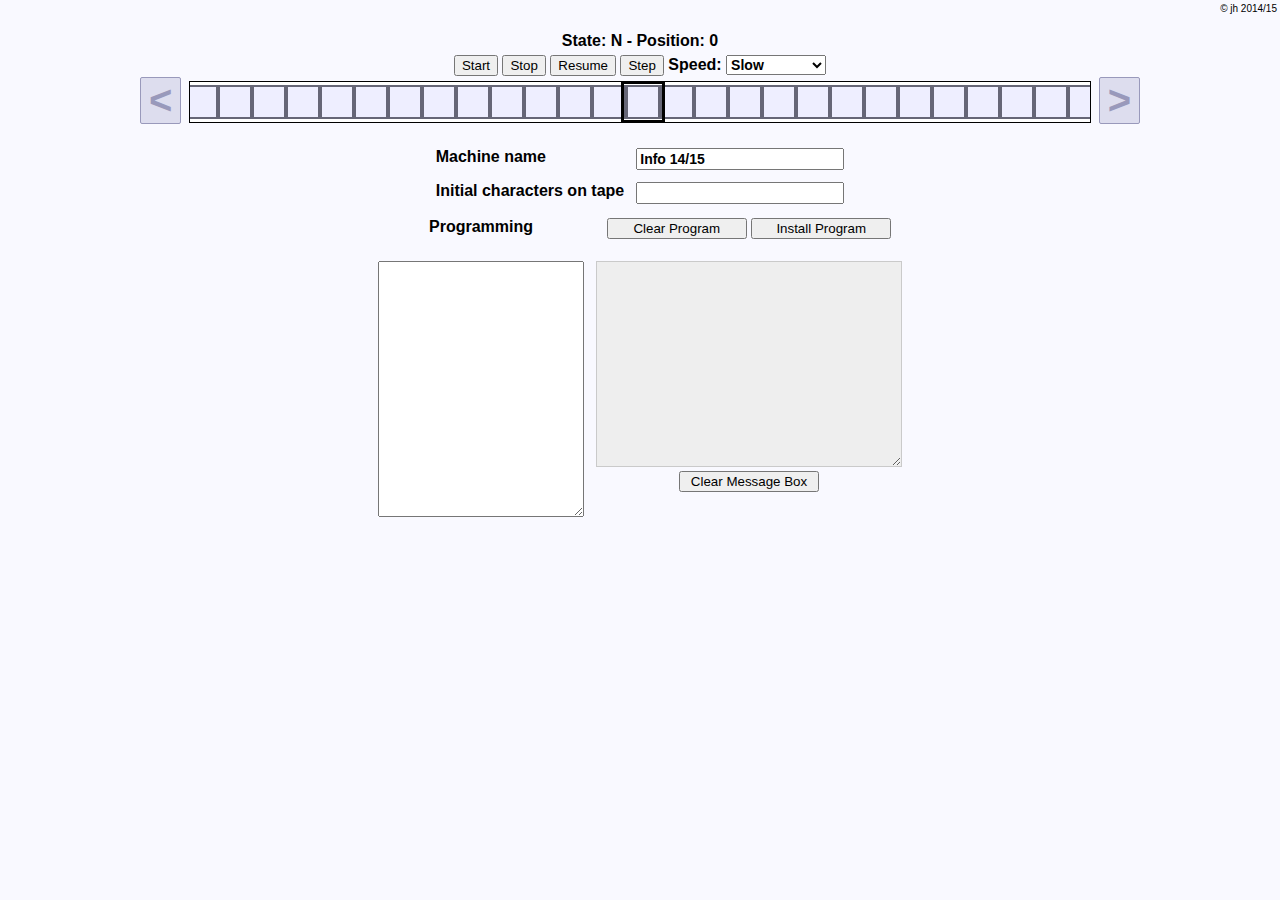
<file: v1/index.html>
<!DOCTYPE html>
<html>
    <head>
        <title>JavaScript-Turing-Simulator</title>
        <meta charset="UTF-8">
        <meta name="viewport" content="width=device-width, initial-scale=1.0">
        <style type="text/css">
            #band .feld {
                width: 30px;
                height: 30px;
                font-weight: bold;
                text-align: center;
                vertical-align: middle;
                display: inline-block;
                font-size: 20px;
                border: 2px solid #667;
                background-color: #eef;
                margin: 0;
                padding: 0;
            }
            #band {
                transition: margin-left 0.1s linear;
                margin-left: -16564px;
                white-space: nowrap;
                padding: 0;
            }
            #bandhalter {
                width: 900px;
                height: 34px;
                border: 1px solid black;
                background-color: #fff;
                margin: 0 auto;
                padding: 3px 0;
                overflow: hidden;
            }
            #turing {
                width: 1000px;
                position: absolute;
            }
            #marker {
                position: absolute;
                
                border: 3px solid black;
                width: 38px;
                height: 36px;
                margin: 0 -19px;
                position: absolute;
                top: 0px;
                left: 50%;
            }
            #content {
                width: 1000px;
                margin: 0 auto;
                padding: 10px;
                text-align: center;
            }
            #arrleft {
                float: left;
            }
            #arrright {
                float: right;
            }
            .arr {
                margin-top: -4px;
                font-weight: bold;
                font-size: 40px;
                display: inline-block;
                border-radius: 2px;
                background-color: #dde;
                border: 1px solid #99b;
                color: #99b;
                padding: 0 8px;
            }
            #control div {
                margin: 5px;
            }
            #speed {
                width: 100px;
            }
            .space {
                height: 60px;
            }
            .text {
                font-weight: bold;
                font-family: Arial, sans-serif;
                font-size: 14px;
            }
            .feld {
                width: 200px;
            }
            .but {
                width: 140px;
            }
            #input {
                width: 200px;
                height: 250px;
            }
            #output {
                width: 300px;
                height: 200px;
                background-color: #eee;
            }
            #config table td {
                vertical-align: top;
                margin: 20px;
                padding: 5px;
            }
            #config div {
                margin: 5px;
            }
            .center {
                margin: 0 auto;
            }
            .aleft td {
                text-align: left;
            }
            #copy {
                text-align: right;
                font-weight: normal;
                font-size: 10px;
                padding: 3px;
            }
            #clear {
                overflow: hidden;
                height: 0;
                transition: 0.3s height;
            }
            body {
                margin: 0;
                padding: 0;
                background-color: #f9f9ff;
                font-family: Arial;
                font-size: 16px;
                font-weight: bold;
            }
        </style>
        <script type="text/javascript">
        window.onerror = function (n, d, z) {
            alert("JavaScript - Fehler: " + n + "\nZeile " + z);
        };
        
        function action(state, char, dir) {
            this.state = state;
            this.char = char;
            this.dir = dir;
        }
        
        OFFSET = 436; //13 * 34 - 6
        
        currentState = 1; //zustand
        currentPosition = 500; //zeigerposition
        donext = false; //schritte durchgehen
        haltState = false; //haltzustand erreicht
        installed = false; //programm installiert
        transitions = 0;
        
        function message (msg) {
            document.getElementById("output").value += msg + "\n";
            document.getElementById("output").scrollTop = document.getElementById("output").scrollHeight;
        }
        function haltmessage (reason) {
            message("Machine halted:\n" + reason + "\n" + transitions + " total transitions\n" + getNonBlank() + " non-blank characters on tape");
        }
        function getNonBlank () {
            var count = 0;
            for (var i = 0; i < 1000; i++) {
                if (document.getElementsByClassName("feld")[i].innerHTML !== "")
                    count++;
            }
            return count;
        }
        function clearmsg () {
            document.getElementById("output").value = "";
        }
        function onestep () {
            if (!installed) { message("Error:\nNo program entered\n"); return; }
            if (haltState) { message("Error:\nHalt state reached\n"); return; }
            if (donext) { message("Already running"); return; }
            nextStep();
        }
        function stop () {
            if (!installed) { message("Error:\nNo program entered\n"); return; }
            if (haltState) { message("Error:\nHalt state reached\n"); return; }
            if (!donext) { message("Machine ist not running"); return; }
            haltmessage("User interrupt");
            donext = false;
            clearTimeout(nextStepDelay);
        }
        function rstart () {
            if (!installed) { message("Error:\nNo program entered\n"); return; }
            if (donext) { message("Already running"); return; }
            message("Running...");
            reset();
            donext = true;
            haltState = false;
            nextStep();
        }
        function resume () {
            if (!installed) { message("Error:\nNo program entered\n"); return; }
            if (haltState) { message("Error:\nHalt state reached\n"); return; }
            if (donext) { message("Already running"); return; }
            message("Running...");
            donext = true;
            nextStep();
        }
        function reset () {
            currentState = 1;
            transitions = 0;
            var stateind = document.getElementById("state");
            stateind.innerHTML = currentState;
            var posind = document.getElementById("pos");
            posind.innerHTML = currentPosition - 500;
            currentPosition = 500;
            var band = document.getElementById("band");
            band.style.transition = "none";
            band.style.marginLeft = -(500 * 34) + OFFSET + "px";
            
            for (var i = 0; i < 1000; i++) {
                document.getElementsByClassName("feld")[i].innerHTML = chars.charAt(i-500).replace(/ /, "") || "";
            }
            haltState = false;
        }
        
        function nextStep () {
            var felder = document.getElementsByClassName("feld");
            var band = document.getElementById("band");
            var right = document.getElementById("arrright");
            var left = document.getElementById("arrleft");
            var speed = document.getElementById("speed");
            var stateind = document.getElementById("state");
            var posind = document.getElementById("pos");

            right.style.color = "#99b";
            right.style.backgroundColor = "#dde";
            left.style.color = "#99b";
            left.style.backgroundColor = "#dde";
                
            var value = felder[currentPosition].innerHTML;
            value = (value === "") ? "_" : value;
            if (!actions[currentState]) {
                haltmessage("No applicable transition found");
                haltState = true;
                donext = false;
                return;
            }    
            var action = actions[currentState][value];
            
            if (!action) {
                haltmessage("No applicable transition found");
                haltState = true;
                donext = false;
                return;
            }

            transitions++;
            currentState = action.state;
            stateind.innerHTML = currentState;
            var value = action.char;
            value = (value === "_") ? "" : value;
            felder[currentPosition].innerHTML = value;
            
            var delay = (speed.value === "calc") ? 0 : (speed.value === "very fast") ? 50 : (speed.value === "fast") ? 300 : 700;
            band.style.transition = (speed.value === "very fast") ? "none" : "1s margin-left linear";
            band.style.transitionDuration = delay / 2 / 1000 + "s";

            currentPosition += (action.dir === ">") ? 1 : (action.dir === "<") ? -1 : 0;
            band.style.marginLeft = -(currentPosition * 34) + OFFSET + "px";
            
            posind.innerHTML = currentPosition - 500;
                
            if (currentState !== "H") {
                if (action.dir === ">") {
                    right.style.color = "#dde";
                    right.style.backgroundColor = "#99b";
                }
                if (action.dir === "<") {
                    left.style.color = "#dde";
                    left.style.backgroundColor = "#99b";
                }
                
                if (donext)
                    nextStepDelay = setTimeout("nextStep();", delay);
            } else {
                donext = false;
                haltState = true;
                haltmessage("Halt state reached");
            }
        }
        
        function clearq () {
            document.getElementById("clear").style.height = "25px";
        }
        
        function clearconfirm () {
            document.getElementById("clear").style.height = "0";
            document.getElementById("input").value = "";
        }
        
        function clearcancel () {
            document.getElementById("clear").style.height = "0";
        }
        
        actions = new Array();
        function install () {
            if (donext) { message("Cannot install while running..."); return; }
            donext = false;
            message("Entering program...");
            var input = document.getElementById("input").value;
            input = input.replace(/ +/g, " ");
            if (input === "") { message("Error:\nNo programming entered\n"); return; }
            var lines = input.split("\n");
            actions = new Array();
            for (var i = 0; i < lines.length; i++) {
                if (lines[i] === "") continue;
                var halves = lines[i].split(" ");
                var cond = halves[0].split(",");
                var act = halves[1].split(",");
                var state = cond[0];
                var char = cond[1];
                var astate = act[0];
                var achar = act[1];
                var dir = act[2] || "";
                
                if (!actions[state])
                    actions[state] = new Array();

                actions[state][char] = new action(astate, achar, dir);
            }
            chars = document.getElementById("chars").value;
            if (chars.length > 500) { message("Error:\nToo many characters to write\n"); return; }
            donext = false;
            installed = true;
            message("Machine programmed successfully");
            reset();
        }
        
        function init () {
            var band = document.getElementById("band");
            for (var i = 0; i < 1000; i++) {
                var div = document.createElement("div");
                div.innerHTML = "";
                div.className = "feld";
                band.appendChild(div);
            }
        }
        window.onload = init;
        </script>
    </head>
    <body>
        <div id="copy">&copy; jh 2014/15</div>
        <div id="content">
            <div id="control">
                <div>
                State: <span id="state">N</span> - Position: <span id="pos">0</span>
                </div>
                <div>
                    <input type="button" value="Start" onclick="rstart()">
                    <input type="button" value="Stop" onclick="stop()">
                    <input type="button" value="Resume" onclick="resume()">
                    <input type="button" value="Step" onclick="onestep()">
                    Speed:
                    <select size="1" id="speed" class="text">
                        <option value="slow">Slow</option>
                        <option value="fast">Fast</option>
                        <option value="very fast">Very Fast</option>
                        <option value="calc" disabled>Compute</option>
                    </select>
                </div>
            </div>
            <div id="arrleft" class="arr">&lt;</div>
            <div id="arrright" class="arr">&gt;</div>
            <div id="turing">
                <div id="marker">
                </div>
                <div id="bandhalter">
                    <div id="band">
                    </div>
                </div>
            </div>
            <div class="space"></div>
            <div id="config">
                <table class="center aleft"><tr>
                        <td>Machine name</td>
                        <td><input type="text" class="text feld" value="Info 14/15"></td>
                    </tr><tr>
                        <td>Initial characters on tape</td>
                        <td><input type="text" class="text feld" id="chars"></td>
                </tr></table>
                <table class="center"><tr>
                        <td>Programming</td>
                        <td>
                            <input type="button" value="Clear Program" class="but" onclick="clearq()">
                            <input type="button" value="Install Program" class="but" onclick="install()">
                            <div id="clear">
                                Clear Program? 
                                <input type="button" value="Yes" onclick="clearconfirm()">
                                <input type="button" value="No" onclick="clearcancel()">
                            </div>
                        </td>
                    </tr><tr>
                        <td>
                            <textarea id="input" class="text"></textarea><br>
                        </td>
                        <td>
                            <textarea id="output" class="text" disabled></textarea><br>
                            <input type="button" value="Clear Message Box" class="but" onclick="clearmsg()">
                        </td>
                </tr></table>
            </div>
        </div>
    </body>
</html>
</file>
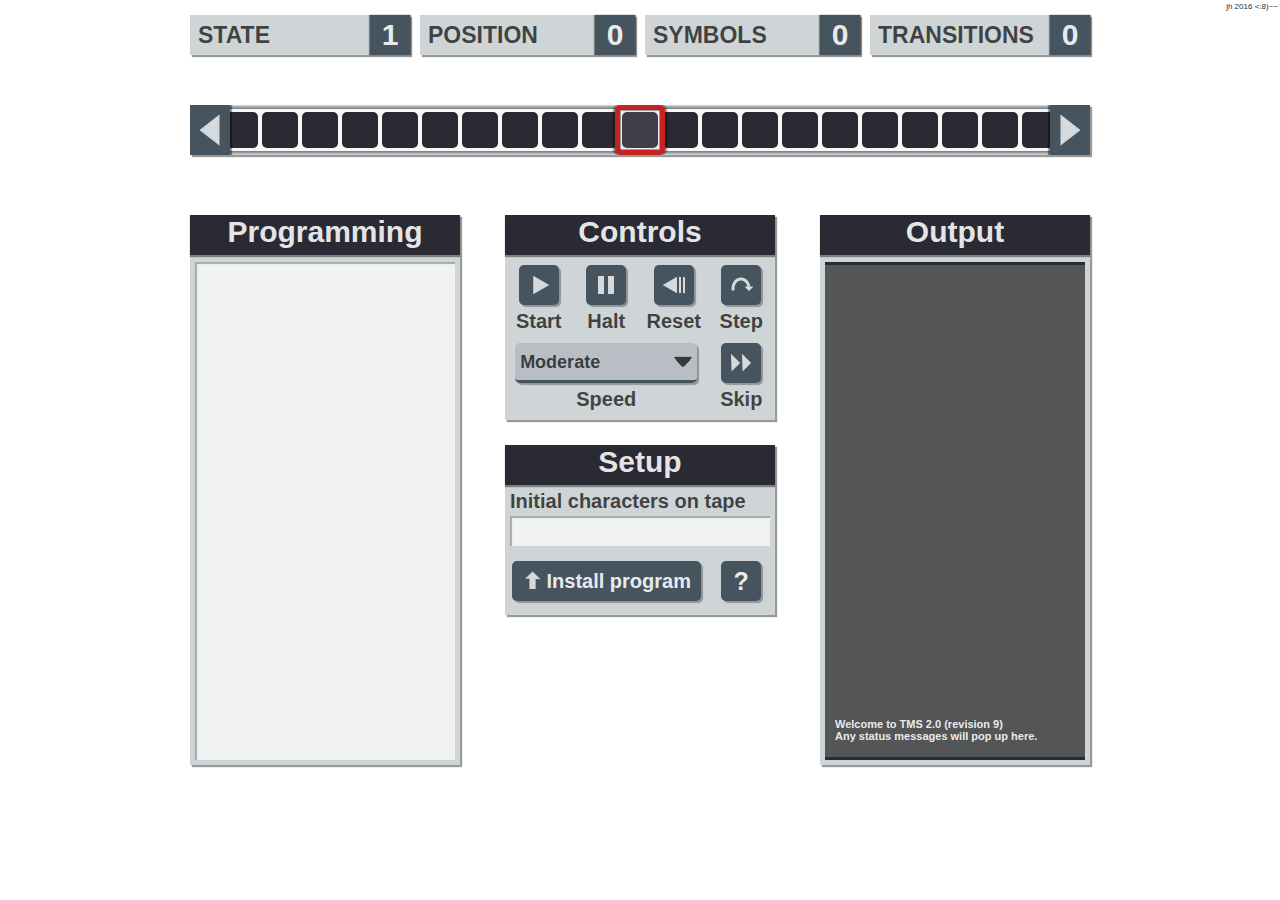
<file: v2/index.html>
<!DOCTYPE html>
<html>
    <head>
        <title>JavaScript Turing Machine Simulator</title>
        <meta charset="UTF-8">
        <meta name="viewport" content="width=device-width, initial-scale=1.0">
        <script type="text/javascript" src="uimanager2.js"></script>
        <script type="text/javascript" src="turing.js"></script>
        <link rel="stylesheet" href="layout.css" type="text/css">
    </head>
    <body>
        <div class="container">
            <div id="statusbar" class="wide">
                <div class="status left">
                    <div class="statusvalue" id="state">1</div>
                    <div class="statusdesc shadow">STATE</div>
                </div>
                <div class="status">
                    <div class="statusvalue" id="pos">0</div>
                    <div class="statusdesc shadow">POSITION</div>
                </div>
                <div class="status">
                    <div class="statusvalue" id="symbols">0</div>
                    <div class="statusdesc shadow">SYMBOLS</div>
                </div>
                <div class="status right">
                    <div class="statusvalue" id="transitions">0</div>
                    <div class="statusdesc shadow">TRANSITIONS</div>
                </div>
            </div>
            
            <div id="tape" class="wide">
                <div id="rightindicator" class="indicator"></div>
                <div id="leftindicator" class="indicator"></div>
                <div id="focus"></div>
                <div id="sliderframe">
                    <div id="slider"></div>
                </div>
            </div>
            
            <div id="fullbutton"><span id="fulltext">View entire tape BETA</span></div>
        </div>
        
        <div id="fulltile" class="noscroll"></div>
            
        <div class="container" id="lowcontainer">
            <div id="programtile" class="shadow narrow sidetile">
                <div class="heading">Programming</div>
                
                <div id="confirmoverlay">
                    <span id="clear" class="flatbutton">Clear Programming</span><br>
                    <span id="cancel" class="flatbutton">Cancel</span>
                </div>
                
                <div id="clearprog" class="slidebutton">
                    Clear Programming
                </div>
                
                <div id="editednote" title="The currently entered program may not match the installed one.">*</div>
                
                <div class="wrapper">
                    <textarea id="program"></textarea>
                </div>
            </div>
            
            <div id="outputtile" class="shadow narrow sidetile">
                <div class="heading">Output</div>
                
                <div id="clearout" class="slidebutton">
                    Clear Output Box
                </div>
                <div class="wrapper">
                    <div id="outputscroll">
                        <div id="output"><p>
                            Welcome to TMS 2.0 (revision 9)<br>
                            Any status messages will pop up here.</p>
                        </div>
                    </div>
                </div>
            </div>
            
            <div id="controltile" class="shadow narrow">
                <div class="heading">Controls</div>
                
                <div class="buttonbox"><div class="button" id="start" title="Start"></div><br>Start</div>
                <div class="buttonbox"><div class="button" id="halt" title="Halt"></div><br>Halt</div>
                <div class="buttonbox"><div class="button" id="reset" title="Reset"></div><br>Reset</div>
                <div class="buttonbox"><div class="button" id="step" title="Single Step"></div><br>Step</div>
                
                <div id="listbox">
                    <select id="speed" size="1">
                        <option>Slow</option>
                        <option selected>Moderate</option>
                        <option>Fast</option>
                        <option>Very Fast</option>
                    </select>
                    Speed
                </div>
                <div class="buttonbox"><div class="button" id="calc" title="Compute"></div><br>Skip</div>
            </div>
            
            <div id="setuptile" class="shadow narrow">
                <div class="heading">Setup</div>
                
                <div id="initialwrapper">
                    Initial characters on tape<br>
                    <input type="text" id="initial">
                </div>
                
                <div id="installbox">
                    <div id="install" class="button">
                        Install program
                    </div>
                </div>
                <div class="buttonbox">
                    <div id="help" class="button" title="Help">?</div>
                </div>
            </div>
        </div>
        
        <div id="overlay">
            <div id="clickanywhere">Click anywhere to exit</div>

            <div id="helpwrapper">
                <div id="helpbox">
                    <h1>Turing Simulator Reference Manual</h1>
                    <h2>Syntax overview</h2>
                    <p>
                        The TMS is programmed using transition rules. Each line of the input program
                        may either be
                    </p>
                    <ul>
                        <li>an empty line,</li>
                        <li>a comment, denoted by <code>#</code> as the first non-blank character,</li>
                        <li>a transition rule of the following form:
                            <p>
                                <code><span class="red">S,C</span> <span class="green">S,C</span></code> or <br>
                                <code><span class="red">S,C</span> <span class="green">S,C,D</span></code>, where:
                            </p>
                            <p>
                                <code>S</code> is a state name. State names must be between 1-3 characters in length
                                and may only contain alphanumeric characters (A-Z, a-z, 0-9). State names are case-insensitive.<br>
                                <code>C</code> is a single character. All characters except <code>,</code> and
                                whitespaces are valid. Use <code>_</code> (underscore) as the blank symbol.<br>
                                <code>D</code> is a direction. This may either be <code>&gt;</code> (right),
                                <code>&lt;</code> (left) or <code>_</code> (no direction). This is optional
                                and will default to no direction if not set.<br>
                            </p>
                            <p>
                                The first part of the transition rule (<span class="red">red</span>) is the condition part.
                                The rule will be applied if and only if the turing machine is currently in the specified state and
                                the specified character is read at the current position of the tape.
                            </p>
                            <p>
                                The second part (<span class="green">green</span>) is the execution part. The turing machine
                                will transition into the specified state, write the specified character to the current position and move
                                the current position indicator in the specified direction.
                            </p>
                            <p>
                                Condition and execution part are seperated by one or more spaces.
                            </p>
                        </li>
                    </ul>
                    <p>
                        The machine will always start in state <code>1</code> (initial state) and halts if it transitions into state <code>H</code> (halt state).<br>
                        Leading zeroes in state names will be ignored (<code>005</code> is equal to <code>5</code>).<br>
                        The tape will always be pre-filled with blank symbols.
                    </p>
                    <h2>Control overview</h2>
                    <p>
                        <b>Start:</b> Starts automatic step-by-step execution. Speed is set by the corresponding
                        dropdown selection list and may be changed freely during runtime.<br>
                        <b>Halt:</b> Halts automatic step-by-step execution.<br>
                        <b>Reset:</b> Resets the machine to initial state.<br>
                        <b>Step:</b> Performs a single transition.<br>
                        <b>Skip:</b> Attempts to execute the full program immediately until either a halt state
                        is reached or an error occurs.<br>
                        <b>Install program:</b> Installs the currently entered program, outputting any errors it encounters
                        during compilation. If compilation succeeds, any characters in the corresponding text field will be
                        written to the tape starting at position 0.
                    </p>
                    <h2>Error reference</h2>
                    <h3>No applicable transition found</h3>
                        <p>Occurs during runtime when no transition is defined for the current state and symbol. Check if any transition rule
                        is missing or if the current constellation should not have been reached in the first place.</p>
                    <h3>Syntax error</h3>
                        <p>Occurs when a transition rule does not satisfy the above syntax rules. Check the specified line for typos
                        or differences to the syntax explained above.</p>
                    <h3>Trying to override existing state transition</h3>
                        <p>Occurs when a transition rule for given state-character constellation has already previously been defined.
                        This is supposed to prevent ambiguity and unintended behavior. Check the specified line and the lines above it
                        for any multiple definitions.</p>
                    <h3>Attempting to override halt state</h3>
                        <p>Similar to above. Occurs when a transition rule tries to specify any actions for state <code>H</code>. <code>H</code>
                        denotes the halt state and is therefore already defined. Remove any rules for state <code>H</code> or
                        rename the affected state if this was unintended. Note that since state names are case-insensitive,
                        <code>H</code> and <code>h</code> describe the same state.</p>
                    <h3>Potential call to undefined state</h3>
                        <p>Occurs when a transition rule tries to define a transition into an undefined state. Check if any
                        transition rules for the state to be transitioned into exist or try changing the rule in the specified line to
                        transition into the halt state, then run the program to look for any unintended behavior during execution.</p>
                    <h3>No transition rules found for initial state '1'</h3>
                        <p>Occurs when no transition rule is found for state <code>1</code>. Since state <code>1</code> is the
                        initial state of the machine nothing will be executed if no transition rules are set for state <code>1</code>.</p>
                    <h3>Computation time limit exceeded</h3>
                        <p>Occurs if instant computation using the skip button takes too long to complete. This may be caused by an
                        infinite loop or simply a calculation taking too long to complete in one run. Execution may be continued from this point at any time.</p>
                    <h3>Machine not programmed</h3>
                        <p>Occurs when no valid program has yet been installed. Remember to use the corresponding button to install your
                        program after entering it.</p>
                </div>
            </div>
        </div>
        <div id="corner">jh 2016 &lt;:8)~~</div>
    </body>
</html>
</file>
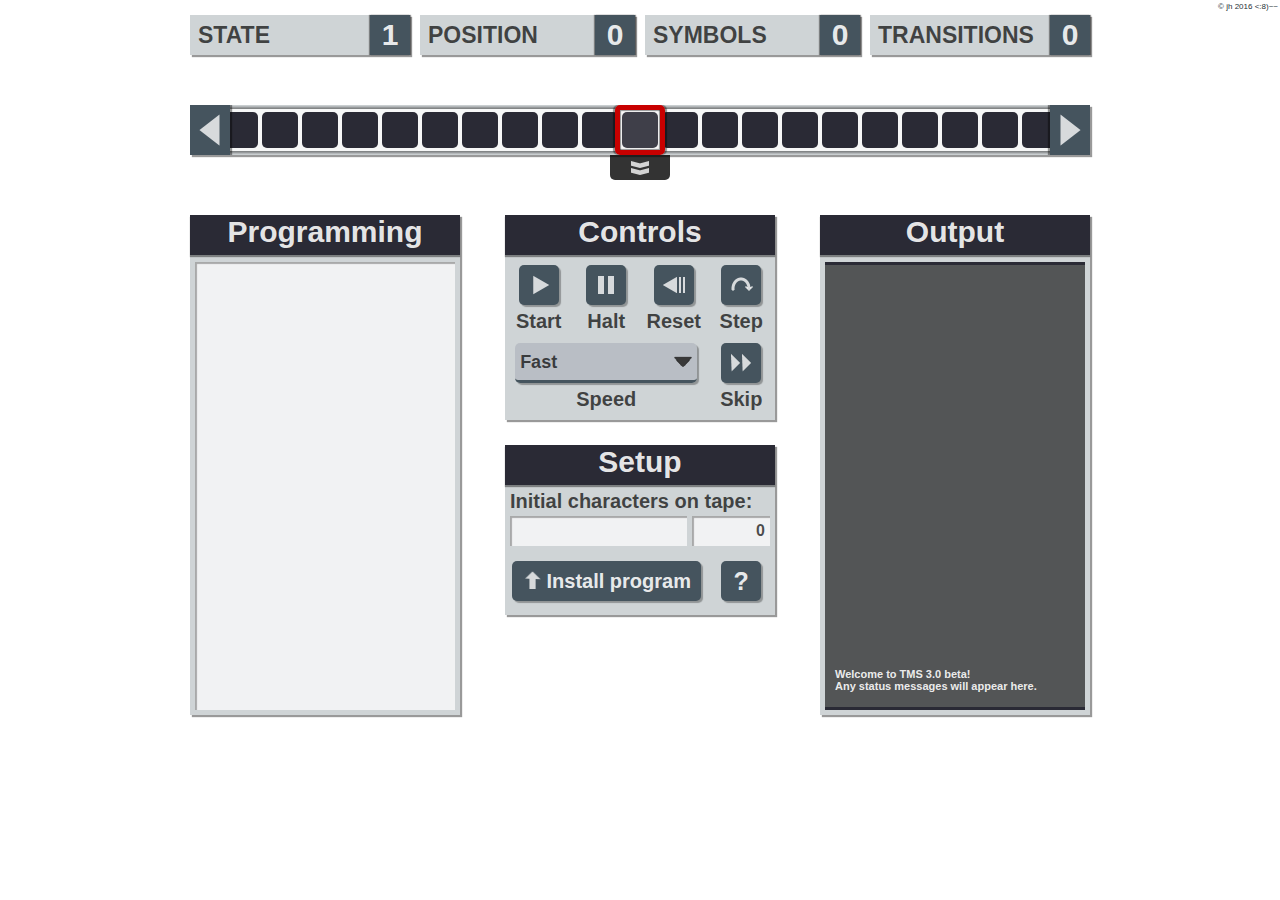
<file: v3/index.html>
<!DOCTYPE html>
<html lang="en">
    <head>
        <title>JavaScript Turing Machine Simulator</title>
        <meta charset="UTF-8">
        <meta name="viewport" content="width=device-width, initial-scale=1.0">
        <script type="text/javascript" src="resources/tapeview.js"></script>
        <script type="text/javascript" src="resources/turingsim3.js"></script>
        <script type="text/javascript" src="resources/uimanager3.js"></script>
        <link rel="stylesheet" href="resources/layout.css" type="text/css">
        <link rel="shortcut icon" href="resources/tapedark.png" type="image/png">
    </head>
    <body>
        <div class="container" id="uppercontainer">
            <div id="statusbar" class="wide">
                <div class="status left">
                    <div class="statusvalue" id="state">1</div>
                    <div class="statusdesc shadow">STATE</div>
                </div>
                <div class="status">
                    <div class="statusvalue" id="pos">0</div>
                    <div class="statusdesc shadow">POSITION</div>
                </div>
                <div class="status">
                    <div class="statusvalue" id="symbols">0</div>
                    <div class="statusdesc shadow">SYMBOLS</div>
                </div>
                <div class="status right">
                    <div class="statusvalue" id="transitions">0</div>
                    <div class="statusdesc shadow">TRANSITIONS</div>
                </div>
            </div>

            <div id="tape" class="wide">
                <div id="rightindicator" class="indicator"></div>
                <div id="leftindicator" class="indicator"></div>
                <div id="focus"></div>
                <div id="sliderframe">
                    <div id="slider"></div>
                </div>
            </div>
            <div id="fullbutton" title="TapeViewer on/off"></div>
        </div>

        <div id="fulltile">
            <div id="fulltilewrapper">
                <div id="fulltileinfo" class="fulltilebox">
                    Showing positions <span id="from">0</span> to <span id="to">100</span>
                    <span id="fulltileplus" class="fulltilebutton square">+</span>
                    <span id="fulltileminus" class="fulltilebutton square">&minus;</span>
                </div>
                <div id="fulltileconfig" class="fulltilebox">
                    <form id="fulltapeposform">
                        Center on <input type="text" id="fulltapepos" placeholder="[TMS HEAD]">
                        <span id="fulltileconfirm" class="fulltilebutton">CONFIRM</span>
                    </form>
                </div>
            </div>
            <div id="fulltape"></div>
        </div>

        <div class="container" id="lowercontainer">
            <div id="programtile" class="shadow narrow sidetile">
                <div class="heading">Programming</div>

                <div id="confirmoverlay">
                    <span id="clear" class="flatbutton">Clear Programming</span><br>
                    <span id="cancel" class="flatbutton">Cancel</span>
                </div>

                <div id="clearprog" class="slidebutton">
                    Clear Programming
                </div>

                <div id="editednote" title="The currently entered program might not match the installed one.">*</div>

                <div class="wrapper">
                    <textarea id="program"></textarea>
                </div>
            </div>

            <div id="outputtile" class="shadow narrow sidetile">
                <div class="heading">Output</div>

                <div id="clearout" class="slidebutton">
                    Clear Output Box
                </div>
                <div class="wrapper">
                    <div id="outputscroll">
                        <div id="output"><p>
                            Welcome to TMS 3.0 beta!<br>
                            Any status messages will appear here.</p>
                        </div>
                    </div>
                </div>
            </div>

            <div id="controltile" class="shadow narrow">
                <div class="heading">Controls</div>

                <div class="buttonbox"><div class="button" id="start" title="Start"></div><br>Start</div>
                <div class="buttonbox"><div class="button" id="halt" title="Halt"></div><br>Halt</div>
                <div class="buttonbox"><div class="button" id="reset" title="Reset"></div><br>Reset</div>
                <div class="buttonbox"><div class="button" id="step" title="Single Step"></div><br>Step</div>

                <div id="listbox">
                    <select id="speed" size="1">
                        <option>Very Slow</option>
                        <option>Slow</option>
                        <option>Moderate</option>
                        <option selected>Fast</option>
                        <option>Very Fast</option>
                    </select>
                    Speed
                </div>
                <div class="buttonbox"><div class="button" id="calc" title="Compute"></div><br>Skip</div>
            </div>

            <div id="setuptile" class="shadow narrow">
                <div class="heading">Setup</div>

                <div id="initialwrapper">
                    Initial characters on tape:<br>
                    <input type="text" id="initialoffset" class="textfield" placeholder="OFFSET" value="0">
                    <input type="text" id="initial" class="textfield">
                </div>

                <div id="installbox">
                    <div id="install" class="button">
                        Install program
                    </div>
                </div>
                <div class="buttonbox">
                    <div id="help" class="button" title="Help">?</div>
                </div>
            </div>
        </div>

        <div id="overlay">
            <div id="clickanywhere">Click anywhere to exit</div>

            <div id="helpwrapper">
                <div id="helpbox">
                    <h1>Turing Simulator Reference</h1>
                    <h2>Syntax overview</h2>
                    <p>
                        The TMS is programmed using transition rules. Each line of the input program
                        may either be
                    </p>
                    <ul>
                        <li>an empty line,</li>
                        <li>a comment, denoted by <code>#</code> as the first non-blank character,</li>
                        <li>a transition rule of the following form:
                            <p>
                                <code><span class="red">S,C</span> <span class="green">S,C</span></code> or <br>
                                <code><span class="red">S,C</span> <span class="green">S,C,D</span></code>, where:
                            </p>
                            <p>
                                <code>S</code> is a state name. State names must be between 1-3 characters in length
                                and may only contain alphanumeric characters (A-Z, a-z, 0-9). State names are case-sensitive.<br>
                                <code>C</code> is a single character. All characters except <code>,</code> and
                                whitespaces are valid. Use <code>_</code> (underscore) as the blank symbol.<br>
                                <code>D</code> is a direction. This may either be <code>&gt;</code> (right),
                                <code>&lt;</code> (left) or <code>_</code> (no direction). This is optional
                                and will default to no direction if not set.<br>
                            </p>
                            <p>
                                The first part of the transition rule (<span class="red">red</span>) is the condition part.
                                The rule will be applied if and only if the turing machine is currently in the specified state and
                                the specified character is read at the current position of the tape.
                            </p>
                            <p>
                                The second part (<span class="green">green</span>) is the execution part. The turing machine
                                will transition into the specified state, write the specified character to the current position and move
                                the current position indicator in the specified direction.
                            </p>
                            <p>
                                Condition and execution part are seperated by one or more spaces.
                            </p>
                        </li>
                    </ul>
                    <p>
                        The machine will always start in state <code>1</code> (initial state) and halts if it transitions into state <code>H</code> (halt state).<br>
                        Leading zeroes in state names will be ignored (<code>005</code> is equal to <code>5</code>).<br>
                        The tape will always be pre-filled with blank symbols.
                    </p>
                    <h2>Control overview</h2>
                    <p>
                        <b>Start:</b> Starts automatic step-by-step execution. Speed is set by the corresponding
                        dropdown selection list and may be changed freely during runtime.<br>
                        <b>Halt:</b> Halts automatic step-by-step execution.<br>
                        <b>Reset:</b> Resets the machine to initial state.<br>
                        <b>Step:</b> Performs a single transition.<br>
                        <b>Skip:</b> Attempts to execute the full program immediately until either the halt state
                        is reached or an error occurs.<br>
                        <b>Install program:</b> Installs the currently entered program, outputting any errors it encounters
                        during compilation. If compilation succeeds, any characters in the corresponding text field will be
                        written to the tape starting at the position specified in the offset field (defaults to 0).
                    </p>
                    <h2>Error reference</h2>
                    <h3>No applicable transition found</h3>
                        <p>Occurs during runtime when no transition is defined for the current state and symbol. Check if any transition rule
                        is missing or if the current state should not have been reached in the first place.</p>
                    <h3>Syntax error</h3>
                        <p>Occurs when a transition rule does not satisfy the above syntax rules. Check the specified line for typos
                        or differences to the syntax explained above.</p>
                    <h3>Trying to override existing state transition</h3>
                        <p>Occurs when a transition rule for given state-character combination has already previously been defined.
                        This is supposed to prevent ambiguity and unintended behavior. Check the specified line and the lines above it
                        for any multiple definitions.</p>
                    <h3>Attempting to override halt state</h3>
                        <p>Similar to above. Occurs when a transition rule tries to specify any actions for state <code>H</code>. <code>H</code>
                        denotes the halt state and is therefore already defined. Remove any rules for state <code>H</code> or
                        rename the affected state if this was unintended. Note that since state names are case-sensitive,
                        <code>H</code> and <code>h</code> describe different states.</p>
                    <h3>Potential call to undefined state</h3>
                        <p>Occurs when a transition rule tries to define a transition into an undefined state. Check if any
                        transition rules for the state to be transitioned into exist or try changing the rule in the specified line to
                        transition into the halt state, then run the program to look for any unintended behavior during execution.</p>
                    <h3>No transition rules found for initial state</h3>
                        <p>Occurs when no transition rule is found for state <code>1</code>. Since state <code>1</code> is the
                        initial state of the machine nothing will be executed if no transition rules are set for state <code>1</code>.</p>
                    <h3>Computation time limit exceeded</h3>
                        <p>Occurs if instant computation using the skip button takes too long to complete. This may be caused by an
                        infinite loop or simply a calculation taking too long to complete in one run. Execution may be continued from this point at any time.</p>
                    <h3>Machine not programmed</h3>
                        <p>Occurs when no valid program has yet been installed. Remember to use the corresponding button to install your
                        program after entering it.</p>
                </div>
            </div>
        </div>
        <div id="corner">&copy; jh 2016 &lt;:8)~~</div>
    </body>
</html>
</file>
<file: v2/layout.css>
* {
    margin: 0;
    padding: 0;
    font-size: 16px;
    font-family: Arial, sans-serif;
    color: rgba(255, 255, 255, 0.9);
    background-color: transparent;
}

/*
    light: # CFD4D6
    dark: # 45545E
    accent: # 2A2A35
    active indicator: # 9E313A
*/

/* prevent collapsing margins */
html, body {
    height: 100%;
    width: 100%;
    position: absolute;
}

#corner {
    position: absolute;
    top: 0;
    right: 0;
    padding: 2px;
    color: #263238;
    font-size: 8px;
    text-align: right;
}

.container {
    position: relative;
    width: 900px;
    margin: 15px auto 10px;
}
#lowcontainer {
    margin-top: 50px;
    
    height: calc(100% - 250px);
    transition: height 0.2s linear;
}

#fulltile.shown ~ #lowcontainer {
    height: calc(100% - 400px);
}
#fulltile.shown.noscroll ~ #lowcontainer {
    height: calc(100% - 375px);
}

.wide {
    width: 100%;
}
.narrow {
    width: 30%;
}
.shadow {
    box-shadow: 2px 2px 1px rgba(0, 0, 0, 0.4);
}

#statusbar {
    height: 40px;
}
.status {
    box-sizing: border-box;
    float: left;
    width: 25%;
    height: 40px;
    padding: 0 5px;
    font-weight: bold;
    line-height: 40px;
}
.status.left {
    padding-left: 0;
}
.status.right {
    padding-right: 0;
}
.statusvalue {
    float: right;
    width: 40px;
    height: 40px;
    background-color: #45545E;
    box-shadow: 1px 0 1px rgba(0, 0, 0, 0.4), -1px 0 1px rgba(0, 0, 0, 0.4);
    text-align: center;
    font-size: 30px;
}
.statusdesc {
    box-sizing: border-box;
    width: 100%;
    padding-left: 8px;
    color: rgba(0, 0, 0, 0.7);
    font-size: 23px;
    background-color: #CFD4D6;
}

#tape {
    margin-top: 50px;
    position: relative;
    height: 50px;
    background-color: #CFD4D6;
    box-shadow: 2px 2px 1px rgba(0, 0, 0, 0.4);
    text-align: center;
    overflow: hidden;
}

#sliderframe {
    position: absolute;
    top: 0;
    left: -100px;
    right: -100px;
    bottom: 0;
    margin: auto;
}

#slider {
    position: relative;
    left: 0;
    margin: 4px auto;
    padding: 0;
    height: 42px;
    width: 40px;
    text-align: center;
    white-space: nowrap;
    background-color: rgba(255, 255, 255, 0.8);
    box-shadow: 0 0 2px 2px rgba(0, 0, 0, 0.4);
    z-index: 10;
    transition: left 0.2s;
}
#slider.inactive {
    transition: none;
}

#focus {
    margin: auto;
    position: absolute;
    top: 0;
    bottom: 0;
    left: 0;
    right: 0;
    height: 40px;
    width: 40px;
    border: 5px solid #c62222;
    border-radius: 5px;
    background-color: rgba(255, 255, 255, 0.1);
    box-shadow: 2px 0 1px rgba(0, 0, 0, 0.4), -2px 0 1px rgba(0, 0, 0, 0.4), 1px 1px 1px rgba(0, 0, 0, 0.4) inset, -1px -1px 1px rgba(0, 0, 0, 0.4) inset;
    z-index: 15;
}

.value {
    display: inline-block;
    width: 36px;
    height: 36px;
    margin: 3px 2px;
    text-align: center;
    vertical-align: middle;
    line-height: 36px;
    background-color: #2A2A35;
    border-radius: 5px;
    font-size: 20px;
    font-weight: bold;
    color: rgba(255, 255, 255, 0.9);
}

.indicator {
    position: relative;
    height: 100%;
    width: 40px;
    background: #45545E no-repeat scroll;
    background-position: center center;
    box-shadow: 2px 0 1px rgba(0, 0, 0, 0.4), -2px 0 1px rgba(0, 0, 0, 0.4);
    z-index: 15;
    transition: background-color 0.2s, background-position 0.2s;
}
.indicator.active {
    background-color: #9E313A;
}

#rightindicator {
    float: right;
    background-image: url(rightarr.png);
}
#leftindicator {
    float: left;
    background-image: url(leftarr.png);
}

.heading {
    position: relative;
    width: 100%;
    height: 40px;
    background-color: #2A2A35;
    color: rgba(255, 255, 255, 0.9);
    font-size: 30px;
    font-weight: bold;
    text-align: center;
    box-shadow: 0 2px 1px rgba(0, 0, 0, 0.4);
    z-index: 10;
}

.slidebutton {
    position: relative;
    top: -30px;
    padding: 1px;
    padding-top: 4px;
    margin: auto;
    width: 170px;
    min-width: 100px;
    height: 22px;
    background-color: #45545E;
    text-align: center;
    font-size: 16px;
    font-weight: bold;
    box-shadow: 2px 2px 1px rgba(0, 0, 0, 0.5);
    overflow: hidden;
    z-index: 5;
    transition: top 1s;
    cursor: pointer;
    -webkit-user-select: none;
    -moz-user-select: none;
    -ms-user-select: none;
    transition: background-color 0.2s, top 0.2s;
}
.slidebutton.down {
    top: -3px;
}
.slidebutton:hover {
    background-color: #2A2A35;
}

#confirmoverlay {
    position: absolute;
    box-sizing: border-box;
    top: 0;
    left: 0;
    width: 100%;
    height: 100%;
    padding-top: 150px;
    text-align: center;
    background-color: rgba(0, 0, 0, 0.9);
    z-index: 7;
    opacity: 0;
    -webkit-user-select: none;
    -moz-user-select: none;
    -ms-user-select: none;
    visibility: hidden;
    transition: opacity 0.2s, visibility 0.2s step-end;
}
#confirmoverlay.visible {
    opacity: 1;
    visibility: visible;
    transition: opacity 0.2s, visibility 0.2s step-start;
}

.flatbutton {
    cursor: pointer;
    padding: 4px 10px;
    font-weight: bold;
    font-size: 18px;
    line-height: 30px;
    background-color: rgba(0, 0, 0, 0);
    transition: background-color 0.2s;
}
.flatbutton:hover {
    background-color: rgba(255, 255, 255, 0.2);
}

.wrapper {
    position: absolute;
    height: auto;
    width: auto;
    top: 40px;
    left: 0;
    right: 0;
    bottom: 0;
    margin: 5px;
    margin-top: 7px;
}

.sidetile {
    min-height: 400px;
    max-height: 550px;
    height: 100%;
}

#programtile {
    position: relative;
    float: left;
    background-color: #CFD4D6;
}

#program {
    box-sizing: border-box;
    margin: 0;
    padding: 10px;
    padding-top: 20px;
    width: 100%;
    height: 100%;
    resize: none;
    border: none;
    overflow: auto;
    background-color: rgba(255, 255, 255, 0.7);
    box-shadow: 2px 2px 1px rgba(0, 0, 0, 0.3) inset;
    font-family: Liberation Mono, monospace;
    font-weight: bold;
    color: rgba(0, 0, 0, 0.7);
}

#editednote {
    position: absolute;
    bottom: 0;
    right: 0;
    border-top-left-radius: 5px;
    height: 25px;
    width: 25px;
    background-color: rgba(0, 0, 0, 0.8);
    font-weight: bold;
    font-size: 32px;
    text-align: center;
    -webkit-user-select: none;
    -moz-user-select: none;
    -ms-user-select: none;
    overflow: hidden;
    cursor: help;
    z-index: 5;
    opacity: 0;
    visibility: hidden;
    transition: opacity 0.5s, visibility 0.2s step-end;
}
#editednote.shown {
    opacity: 1;
    visibility: visible;
    transition: opacity 0.5s, visibility 0.2s step-start;
}

#outputtile {
    position: relative;
    background-color: #CFD4D6;
    float: right;
}

#output {
    position: absolute;
    box-sizing: border-box;
    left: 0;
    bottom: 0;
    width: 100%;
    padding: 5px 10px;
}

#output p {
    margin: 10px 0;
    font-weight: bold;
    font-size: 11px;
    line-height: 12px;
}

#output p.em {
    color: rgb(255, 180, 20);
}

#outputscroll {
    position: relative;
    box-sizing: border-box;
    margin: 0;
    padding: 0;
    width: 100%;
    height: 100%;
    overflow: hidden;
    background-color: rgba(0, 0, 0, 0.6);
    border-top: 3px solid #2A2A35;
    border-bottom: 3px solid #2A2A35;
}

#controltile {
    margin: auto;
    height: 205px;
    background-color: #CFD4D6;
}

.buttonbox {
    float: left;
    width: 25%;
    margin-top: 10px;
    text-align: center;
    font-size: 20px;
    font-weight: bold;
    color: rgba(0, 0, 0, 0.7);
}

.button {
    display: inline-block;
    width: 40px;
    height: 40px;
    margin: 0 auto;
    border-radius: 5px;
    font-size: 25px;
    line-height: 40px;
    font-weight: bold;
    text-align: center;
    background: none #45545E no-repeat scroll center;
    box-shadow: 2px 2px 1px rgba(0, 0, 0, 0.3);
    transition: box-shadow 0.2s, background-color 0.2s;
    -webkit-user-select: none;
    -moz-user-select: none;
    -ms-user-select: none;
    cursor: pointer;
}
.button:hover {
    box-shadow: 2px 2px 4px 4px rgba(0, 0, 0, 0.3);
    background-color: #2A2A35;
}
.button.inactive {
    /* one day... */
}

#start {
    background-image: url(start.png);
}
#halt {
    background-image: url(pause.png);
}
#reset {
    background-image: url(reset.png);
}
#step {
    background-image: url(step.png);
}

#listbox {
    float: left;
    width: 75%;
    margin-top: 10px;
    text-align: center;
    font-size: 20px;
    font-weight: bold;
    color: rgba(0, 0, 0, 0.7);
}

#speed {
    box-sizing: border-box;
    display: inline-block;
    padding: 5px;
    margin: 0;
    margin-bottom: 5px;
    width: 90%;
    height: 40px;
    font-weight: bold;
    font-size: 18px;
    -webkit-appearance: none;
    -moz-appearance: none;
    color: rgba(0, 0, 0, 0.7);
    border: none;
    border-bottom: 3px solid #45545E;
    border-radius: 5px;
    box-shadow: 2px 2px 1px rgba(0, 0, 0, 0.3);
    background-color: rgba(0, 0, 50, 0.1);
    background-image: url(arrdown.png);
    background-repeat: no-repeat;
    background-position: 97% center;
    transition: background-color 0.2s;
    cursor: pointer;
}
#speed:hover {
    background-color: rgba(255, 255, 255, 0.2);
}

#speed option {
    color: rgba(0, 0, 0, 0.7);
}

#calc {
    background-image: url(skip.png);
}

#setuptile {
    margin: auto;
    margin-top: 25px;
    position: relative;
    height: 170px;
    background-color: #CFD4D6;
}

#initialwrapper {
    width: auto;
    top: 40px;
    left: 0;
    right: 0;
    margin: 5px;
    font-size: 20px;
    font-weight: bold;
    color: rgba(0, 0, 0, 0.7);
}

#initial {
    box-sizing: border-box;
    margin: 0;
    margin-top: 3px;
    padding: 5px;
    width: 100%;
    height: 30px;
    resize: none;
    border: none;
    background-color: rgba(255, 255, 255, 0.7);
    box-shadow: 2px 2px 1px rgba(0, 0, 0, 0.3) inset;
    font-weight: bold;
    color: rgba(0, 0, 0, 0.7);
}

#installbox {
    float: left;
    width: 75%;
    margin-top: 10px;
    text-align: center;
}

#install {
    width: auto;
    height: 40px;
    padding-left: 35px;
    padding-right: 10px;
    line-height: 40px;
    font-size: 20px;
    font-weight: bold;
    background-image: url(dl.png);
    background-repeat: no-repeat;
    background-position: 0 center;
}

#fullbutton {
    position: absolute;
    bottom: 0;
    left: 910px;
    width: 25px;
    height: 25px;
    text-align: left;
    overflow: hidden;
    background-color: transparent;
    background-image: url(tapedark.png);
    background-position: center left;
    background-repeat: no-repeat;
    border-radius: 2px;
    cursor: pointer;
    transition: width 0.1s, background-color 0.1s, box-shadow 0.1s;
    visibility: hidden;
}
#fullbutton:hover {
    width: 180px;
    background-color: #2A2A35;
    background-image: url(tape.png);
    box-shadow: 2px 2px 1px rgba(0, 0, 0, 0.3);
}
#fullbutton.available {
    visibility: visible;
}
#fullbutton.activated {
    background-color: #45545E;
    background-image: url(tape.png);
    box-shadow: 2px 2px 1px rgba(0, 0, 0, 0.3);
}
#fullbutton.activated:hover {
    background-color: #2A2A35;
}
#fulltext {
    position: absolute;
    left: 30px;
    top: 0;
    text-align: right;
    padding: 2px;
    line-height: 20px;
    font-size: 13px;
    font-weight: bold;
    white-space: nowrap;
}

#fulltile {
    width: 100%;
    height: 0;
    margin-top: 0;
    overflow: hidden;
    background-color: rgba(0, 0, 0, 0.6);
    box-shadow: 0 3px 2px rgba(0, 0, 0, 0.5) inset, 0 -3px 2px rgba(0, 0, 0, 0.5) inset;
    transition: height 0.2s linear, margin-top 0.2s linear;
}
#fulltile.shown {
    height: 100px;
    margin-top: 50px;
    overflow-x: auto;
}
#fulltile.shown.noscroll {
    height: 75px;
}

#fullslider {
    margin: 10px auto;
    padding: 0 2px;
    height: 42px;
    width: 900px;
    text-align: center;
    white-space: nowrap;
    background-color: rgba(255, 255, 255, 0.8);
    box-shadow: 0 0 2px 2px rgba(0, 0, 0, 0.4);
}
.valueframe {
    display: inline-block;
    margin-bottom: 2px;
    padding-bottom: 1px;
    border-radius: 2px;
}
.valueframe.currentpos {
    background-color: rgba(220, 40, 40, 0.8);
}
.number {
    margin: 0 1px;
    border-radius: 0 0 2px 2px;
    font-size: 10px;
    background-color: rgba(0, 0, 0, 0.7);
}


#helpwrapper {
    box-sizing: border-box;
    margin: 0 auto;
    padding: 20px;
    padding-top: 100px;
    width: 900px;
    height: 100%;
    overflow: hidden;
    transition: padding-top 0.5s;
}
#helpwrapper.up {
    padding-top: 20px;
}

#helpbox {
    padding-left: 5px;
    padding-right: 45px;
    border-radius: 5px;
    width: 100%;
    height: 100%;
    line-height: 21px;
    overflow: auto;
}

#helpbox * {
    cursor: default;
}

#helpbox h1 {
    font-size: 30px;
    margin: 20px 0;
}
#helpbox h2 {
    font-size: 25px;
    margin: 20px 5px;
}
#helpbox h3 {
    font-size: 20px;
    margin: 10px;
}
#helpbox code {
    color: rgba(255, 255, 255, 0.9);
    font-family: Liberation Mono, monospace;
    font-weight: bold;
    background-color: rgba(255, 255, 255, 0.2);
    padding: 1px 4px;
    border-radius: 3px;
}
#helpbox p {
    position: relative;
    margin: 10px 0;
    margin-left: 20px;
    z-index: 3;
}
#helpbox ul {
    list-style-image: url(bul.png);
    margin: 10px 30px;
}

.red {
    font-size: inherit;
    font-family: inherit;
    color: #ee4444;
}
.green {
    font-size: inherit;
    font-family: inherit;
    color: #44ee44;
}

#clickanywhere {
    position: absolute;
    top: 0;
    right: 0;
    margin: 20px 30px;
    font-size: 20px;
    font-weight: bold;
    cursor: pointer;
}
#overlay {
    position: fixed;
    top: 0;
    left: 0;
    right: 0;
    bottom: 0;
    color: rgba(220, 220, 220, 0.9);
    background-color: rgba(0, 0, 0, 0.95);
    opacity: 0;
    visibility: hidden;
    transition: opacity 0.2s linear, visibility 0.2s step-end;
    z-index: 100;
}
#overlay.visible {
    opacity: 1;
    visibility: visible;
    transition: opacity 0.2s linear, visibility 0.2s step-start;
}
</file>
<file: v3/resources/layout.css>
/*
 * TMS stylesheet
 * (c) 2016 jh
 *
 * DEFAULT THEME COLORS
 *   light: # CFD4D6
 *   dark: # 45545E
 *   accent: # 2A2A35
 *   active indicator: # 9E313A
 */

* {
    margin: 0;
    padding: 0;
    font-size: 16px;
    font-family: Arial, sans-serif;
    color: rgba(255, 255, 255, 0.9);
    background-color: transparent;
}

/* prevent collapsing margins */
html, body {
    height: 100%;
    width: 100%;
    position: absolute;
}

#corner {
    position: absolute;
    top: 0;
    right: 0;
    padding: 2px;
    color: #263238;
    font-size: 8px;
    text-align: right;
}

.container {
    position: relative;
    width: 900px;
    margin: 15px auto 10px;
}
#uppercontainer {
    margin-bottom: 10px;
}
#lowercontainer {
    margin-top: 25px;
    margin-bottom: 0;
}

.wide {
    width: 100%;
}
.narrow {
    width: 30%;
}
.shadow {
    box-shadow: 2px 2px 1px rgba(0, 0, 0, 0.4);
}

#statusbar {
    height: 40px;
}
.status {
    box-sizing: border-box;
    float: left;
    width: 25%;
    height: 40px;
    padding: 0 5px;
    font-weight: bold;
    line-height: 40px;
}
.status.left {
    padding-left: 0;
}
.status.right {
    padding-right: 0;
}
.statusvalue {
    float: right;
    width: 40px;
    height: 40px;
    background-color: #45545E;
    box-shadow: 1px 0 1px rgba(0, 0, 0, 0.4), -1px 0 1px rgba(0, 0, 0, 0.4);
    text-align: center;
    font-size: 30px;
}
.statusdesc {
    box-sizing: border-box;
    width: 100%;
    padding-left: 8px;
    color: rgba(0, 0, 0, 0.7);
    font-size: 23px;
    background-color: #CFD4D6;
}

#tape {
    margin-top: 50px;
    position: relative;
    height: 50px;
    background-color: #CFD4D6;
    box-shadow: 2px 2px 1px rgba(0, 0, 0, 0.4);
    text-align: center;
    overflow: hidden;
}

#sliderframe {
    position: absolute;
    top: 0;
    left: -100px;
    right: -100px;
    bottom: 0;
    margin: auto;
}

@keyframes right {
    from { left: 40px; }
    to { left: 0; }
}

@keyframes left {
    from { left: -40px; }
    to { left: 0; }
}

#slider {
    position: relative;
    left: 0;
    margin: 4px auto;
    padding: 0;
    height: 42px;
    width: 40px;
    text-align: center;
    white-space: nowrap;
    background-color: rgba(255, 255, 255, 0.8);
    box-shadow: 0 0 2px 2px rgba(0, 0, 0, 0.4);
    z-index: 10;
    animation-timing-function: linear;
}
#slider.left {
    animation-name: left;
}
#slider.right {
    animation-name: right;
}

#focus {
    margin: auto;
    position: absolute;
    top: 0;
    bottom: 0;
    left: 0;
    right: 0;
    height: 40px;
    width: 40px;
    border: 5px solid #c80000;
    border-radius: 5px;
    background-color: rgba(255, 255, 255, 0.1);
    box-shadow: 2px 0 1px rgba(0, 0, 0, 0.4), -2px 0 1px rgba(0, 0, 0, 0.4), 1px 1px 1px rgba(0, 0, 0, 0.4) inset, -1px -1px 1px rgba(0, 0, 0, 0.4) inset;
    z-index: 15;
}

.value {
    display: inline-block;
    width: 36px;
    height: 36px;
    margin: 3px 2px;
    text-align: center;
    vertical-align: middle;
    line-height: 36px;
    background-color: #2A2A35;
    border-radius: 5px;
    font-size: 20px;
    font-weight: bold;
    color: rgba(255, 255, 255, 0.9);
}

.indicator {
    position: relative;
    height: 100%;
    width: 40px;
    background: #45545E no-repeat scroll;
    background-position: center center;
    box-shadow: 2px 0 1px rgba(0, 0, 0, 0.4), -2px 0 1px rgba(0, 0, 0, 0.4);
    z-index: 15;
    transition: background-color 0.2s, background-position 0.2s;
}
.indicator.active {
    background-color: #9E313A;
}

#rightindicator {
    float: right;
    background-image: url(rightarr.png);
}
#leftindicator {
    float: left;
    background-image: url(leftarr.png);
}

.heading {
    position: relative;
    width: 100%;
    height: 40px;
    background-color: #2A2A35;
    color: rgba(255, 255, 255, 0.9);
    font-size: 30px;
    font-weight: bold;
    text-align: center;
    box-shadow: 0 2px 1px rgba(0, 0, 0, 0.4);
    z-index: 10;
}

.slidebutton {
    position: relative;
    top: -30px;
    padding: 1px;
    padding-top: 4px;
    margin: auto;
    width: 170px;
    min-width: 100px;
    height: 22px;
    background-color: #45545E;
    text-align: center;
    font-size: 16px;
    font-weight: bold;
    box-shadow: 2px 2px 1px rgba(0, 0, 0, 0.5);
    overflow: hidden;
    z-index: 5;
    transition: top 1s;
    cursor: pointer;
    -webkit-user-select: none;
    -moz-user-select: none;
    -ms-user-select: none;
    transition: background-color 0.2s, top 0.2s;
}
.slidebutton.down {
    top: -3px;
}
.slidebutton:hover {
    background-color: #2A2A35;
}

#confirmoverlay {
    position: absolute;
    box-sizing: border-box;
    top: 0;
    left: 0;
    width: 100%;
    height: 100%;
    padding-top: 150px;
    text-align: center;
    background-color: rgba(0, 0, 0, 0.9);
    z-index: 7;
    opacity: 0;
    -webkit-user-select: none;
    -moz-user-select: none;
    -ms-user-select: none;
    visibility: hidden;
    transition: opacity 0.2s, visibility 0.2s step-end;
}
#confirmoverlay.visible {
    opacity: 1;
    visibility: visible;
    transition: opacity 0.2s, visibility 0.2s step-start;
}

.flatbutton {
    cursor: pointer;
    padding: 4px 10px;
    font-weight: bold;
    font-size: 18px;
    line-height: 30px;
    background-color: rgba(0, 0, 0, 0);
    transition: background-color 0.2s;
}
.flatbutton:hover {
    background-color: rgba(255, 255, 255, 0.2);
}

.wrapper {
    position: absolute;
    height: auto;
    width: auto;
    top: 40px;
    left: 0;
    right: 0;
    bottom: 0;
    margin: 5px;
    margin-top: 7px;
}

.sidetile {
    min-height: 430px;
    height: 500px;
}

#programtile {
    position: relative;
    float: left;
    background-color: #CFD4D6;
}

#program {
    box-sizing: border-box;
    margin: 0;
    padding: 10px;
    padding-top: 20px;
    width: 100%;
    height: 100%;
    resize: none;
    border: none;
    overflow: auto;
    background-color: rgba(255, 255, 255, 0.7);
    box-shadow: 2px 2px 1px rgba(0, 0, 0, 0.3) inset;
    font-family: Liberation Mono, monospace;
    font-weight: bold;
    color: rgba(0, 0, 0, 0.7);
}

#editednote {
    position: absolute;
    bottom: 50px;
    right: 0;
    border-bottom-left-radius: 5px;
    border-top-left-radius: 5px;
    height: 25px;
    width: 25px;
    line-height: 38px;
    background-color: rgba(0, 0, 0, 0.8);
    font-weight: bold;
    font-size: 32px;
    text-align: center;
    -webkit-user-select: none;
    -moz-user-select: none;
    -ms-user-select: none;
    overflow: hidden;
    cursor: help;
    z-index: 5;
    opacity: 0;
    visibility: hidden;
    transition: opacity 0.5s, visibility 0.2s step-end;
}
#editednote.shown {
    opacity: 1;
    visibility: visible;
    transition: opacity 0.5s, visibility 0.2s step-start;
}

#outputtile {
    position: relative;
    background-color: #CFD4D6;
    float: right;
}

#output {
    position: absolute;
    box-sizing: border-box;
    left: 0;
    bottom: 0;
    width: 100%;
    padding: 5px 10px;
}

#output p {
    margin: 10px 0;
    font-weight: bold;
    font-size: 11px;
    line-height: 12px;
}

#output p.em {
    color: rgb(255, 180, 20);
}

#outputscroll {
    position: relative;
    box-sizing: border-box;
    margin: 0;
    padding: 0;
    width: 100%;
    height: 100%;
    overflow: hidden;
    background-color: rgba(0, 0, 0, 0.6);
    border-top: 3px solid #2A2A35;
    border-bottom: 3px solid #2A2A35;
}

#controltile {
    margin: auto;
    height: 205px;
    background-color: #CFD4D6;
}

.buttonbox {
    float: left;
    width: 25%;
    margin-top: 10px;
    text-align: center;
    font-size: 20px;
    font-weight: bold;
    color: rgba(0, 0, 0, 0.7);
}

.button {
    display: inline-block;
    width: 40px;
    height: 40px;
    margin: 0 auto;
    border-radius: 5px;
    font-size: 25px;
    line-height: 40px;
    font-weight: bold;
    text-align: center;
    background: none #45545E no-repeat scroll center;
    box-shadow: 2px 2px 1px rgba(0, 0, 0, 0.3);
    transition: box-shadow 0.2s, background-color 0.2s;
    -webkit-user-select: none;
    -moz-user-select: none;
    -ms-user-select: none;
    cursor: pointer;
}
.button:hover {
    box-shadow: 2px 2px 4px 4px rgba(0, 0, 0, 0.3);
    background-color: #2A2A35;
}
.button.inactive {
    /* one day... */
}

#start {
    background-image: url(start.png);
}
#halt {
    background-image: url(pause.png);
}
#reset {
    background-image: url(reset.png);
}
#step {
    background-image: url(step.png);
}

#listbox {
    float: left;
    width: 75%;
    margin-top: 10px;
    text-align: center;
    font-size: 20px;
    font-weight: bold;
    color: rgba(0, 0, 0, 0.7);
}

#speed {
    box-sizing: border-box;
    display: inline-block;
    padding: 5px;
    margin: 0;
    margin-bottom: 5px;
    width: 90%;
    height: 40px;
    font-weight: bold;
    font-size: 18px;
    -webkit-appearance: none;
    -moz-appearance: none;
    color: rgba(0, 0, 0, 0.7);
    border: none;
    border-bottom: 3px solid #45545E;
    border-radius: 5px;
    box-shadow: 2px 2px 1px rgba(0, 0, 0, 0.3);
    background-color: rgba(0, 0, 50, 0.1);
    background-image: url(arrdown.png);
    background-repeat: no-repeat;
    background-position: 97% center;
    transition: background-color 0.2s;
    cursor: pointer;
}
#speed:hover {
    background-color: rgba(255, 255, 255, 0.2);
}

#speed option {
    color: rgba(0, 0, 0, 0.7);
}

#calc {
    background-image: url(skip.png);
}

#setuptile {
    margin: auto;
    margin-top: 25px;
    position: relative;
    height: 170px;
    background-color: #CFD4D6;
}

#initialwrapper {
    box-sizing: border-box;
    top: 40px;
    left: 0;
    right: 0;
    margin: 5px;
    font-size: 20px;
    font-weight: bold;
    color: rgba(0, 0, 0, 0.7);
}
#initial {
    width: 68%;
}
#initialoffset {
    width: 30%;
    float: right;
    text-align: right;
}
.textfield {
    box-sizing: border-box;
    height: 30px;
    margin: 0;
    margin-top: 3px;
    padding: 5px;
    resize: none;
    border: none;
    background-color: rgba(255, 255, 255, 0.7);
    box-shadow: 2px 2px 1px rgba(0, 0, 0, 0.3) inset;
    font-weight: bold;
    font-size: 16px;
    color: rgba(0, 0, 0, 0.7);
}

#installbox {
    float: left;
    width: 75%;
    margin-top: 10px;
    text-align: center;
}

#install {
    width: auto;
    height: 40px;
    padding-left: 35px;
    padding-right: 10px;
    line-height: 40px;
    font-size: 20px;
    font-weight: bold;
    background-image: url(dl.png);
    background-repeat: no-repeat;
    background-position: 0 center;
}

#fulltile {
    width: 100%;
    height: 0;
    margin-top: 0;
    overflow: hidden;
    background-color: rgba(0, 0, 0, 0.8);
    box-shadow: 0 3px 2px rgba(0, 0, 0, 0.5) inset, 0 -3px 2px rgba(0, 0, 0, 0.5) inset;
    transition: height 0.5s;
}
#fulltile.shown {
    height: 140px;
}

#fulltilewrapper {
    width: 900px;
    margin: auto;
}
.fulltilebox {
    padding: 4px;
    padding-top: 6px;
    color: white;
    background-color: rgba(255, 255, 255, 0.1);
    font-size: 16px;
    border-bottom-left-radius: 3px;
    border-bottom-right-radius: 3px;
    cursor: default;
    -webkit-user-select: none;
    -moz-user-select: none;
    -ms-user-select: none;
}
.fulltilebutton {
    display: inline-block;
    padding: 3px 4px;
    font-size: 14px;
    font-weight: bold;
    cursor: pointer;
    background-color: rgba(255, 255, 255, 0.15);
    transition: background-color 0.2s;
}
.fulltilebutton:hover {
    background-color: rgba(255, 255, 255, 0.3);
}
.fulltilebutton.square {
    width: 16px;
    text-align: center;
}

#fulltileinfo {
    float: left;
}
#fulltileinfo span {
    font-weight: bold;
}
#fulltileconfig {
    float: right;
    text-align: right;
}
#fulltapepos {
    width: 80px;
    height: 19px;
    text-align: center;
    line-height: 19px;
    font-size: 11px;
    font-weight: bold;
    border: none;
    color: white;
    background-color: rgba(255, 255, 255, 0.1);
    background-color: rgba(0, 0, 0, 0.1);
    box-shadow: 2px 2px 1px rgba(0, 0, 0, 0.3) inset;
}

#fulltape {
    width: 100%;
    height: 105px;
    margin-top: 35px;
    overflow-x: auto;
}

#fullslider {
    margin: 10px auto;
    padding: 0 2px;
    height: 42px;
    width: 900px;
    text-align: center;
    white-space: nowrap;
    background-color: rgba(255, 255, 255, 0.8);
    box-shadow: 0 0 2px 2px rgba(0, 0, 0, 0.4);
}
.valueframe {
    display: inline-block;
    margin-bottom: 2px;
    padding-bottom: 1px;
    border-radius: 2px;
}
.valueframe.currentpos {
    background-color: rgba(60, 60, 100, 0.7);
}
.number {
    margin: 0 1px;
    border-radius: 0 0 2px 2px;
    font-size: 10px;
    background-color: rgba(0, 0, 0, 0.5);
    -webkit-user-select: none;
    -moz-user-select: none;
    -ms-user-select: none;
}

#overlay #helpwrapper {
    box-sizing: border-box;
    margin: 0 auto;
    padding: 20px;
    padding-top: 100px;
    width: 900px;
    height: 100%;
    overflow: hidden;
    transition: padding-top 0.5s;
}
#overlay.visible #helpwrapper {
    padding-top: 20px;
}

#helpbox {
    padding-left: 5px;
    padding-right: 45px;
    border-radius: 5px;
    width: 100%;
    height: 100%;
    line-height: 21px;
    overflow: auto;
}

#helpbox * {
    cursor: default;
}

#helpbox h1 {
    font-size: 30px;
    margin: 20px 0;
}
#helpbox h2 {
    font-size: 25px;
    margin: 20px 5px;
}
#helpbox h3 {
    font-size: 20px;
    margin: 10px;
}
#helpbox code {
    color: rgba(255, 255, 255, 0.9);
    font-family: Liberation Mono, monospace;
    font-weight: bold;
    background-color: rgba(255, 255, 255, 0.2);
    padding: 1px 4px;
    border-radius: 3px;
}
#helpbox p {
    position: relative;
    margin: 10px 0;
    margin-left: 20px;
    z-index: 3;
}
#helpbox ul {
    list-style-image: url(bul.png);
    margin: 10px 30px;
}

.red {
    font-size: inherit;
    font-family: inherit;
    color: #ee4444;
}
.green {
    font-size: inherit;
    font-family: inherit;
    color: #44ee44;
}

#clickanywhere {
    position: absolute;
    top: 0;
    right: 0;
    margin: 20px 30px;
    font-size: 20px;
    font-weight: bold;
    cursor: pointer;
}
#overlay {
    position: fixed;
    top: 0;
    left: 0;
    right: 0;
    bottom: 0;
    color: rgba(220, 220, 220, 0.9);
    background-color: rgba(0, 0, 0, 0.95);
    opacity: 0;
    visibility: hidden;
    transition: opacity 0.2s linear, visibility 0.2s step-end;
    z-index: 100;
}
#overlay.visible {
    opacity: 1;
    visibility: visible;
    transition: opacity 0.2s linear, visibility 0.2s step-start;
}

#fullbutton {
    position: relative;
    width: 60px;
    height: 25px;
    margin: 0 auto;
    border-bottom-left-radius: 5px;
    border-bottom-right-radius: 5px;
    cursor: pointer;
    overflow: hidden;
    background-color: rgba(0, 0, 0, 0.8);
    -webkit-user-select: none;
    -moz-user-select: none;
    -ms-user-select: none;
    transition: background-color 0.2s;
}
#fullbutton:before {
    content: "";
    position: absolute;
    width: 100%;
    height: 100%;
    top: 0;
    left: 0;
    z-index: 90;
    background-image: url(dualarr.png);
    background-repeat: no-repeat;
    background-position: center;
    transition: transform 0.2s;
}
#fullbutton:hover {
    background-color: rgba(0, 0, 0, 0.9);
}
#fullbutton.active:before {
    -webkit-transform: rotate(-180deg);
    -moz-transform: rotate(-180deg);
    -ms-transform: rotate(-180deg);
    -o-transform: rotate(-180deg);
    transform: rotate(-180deg);
}
</file>
